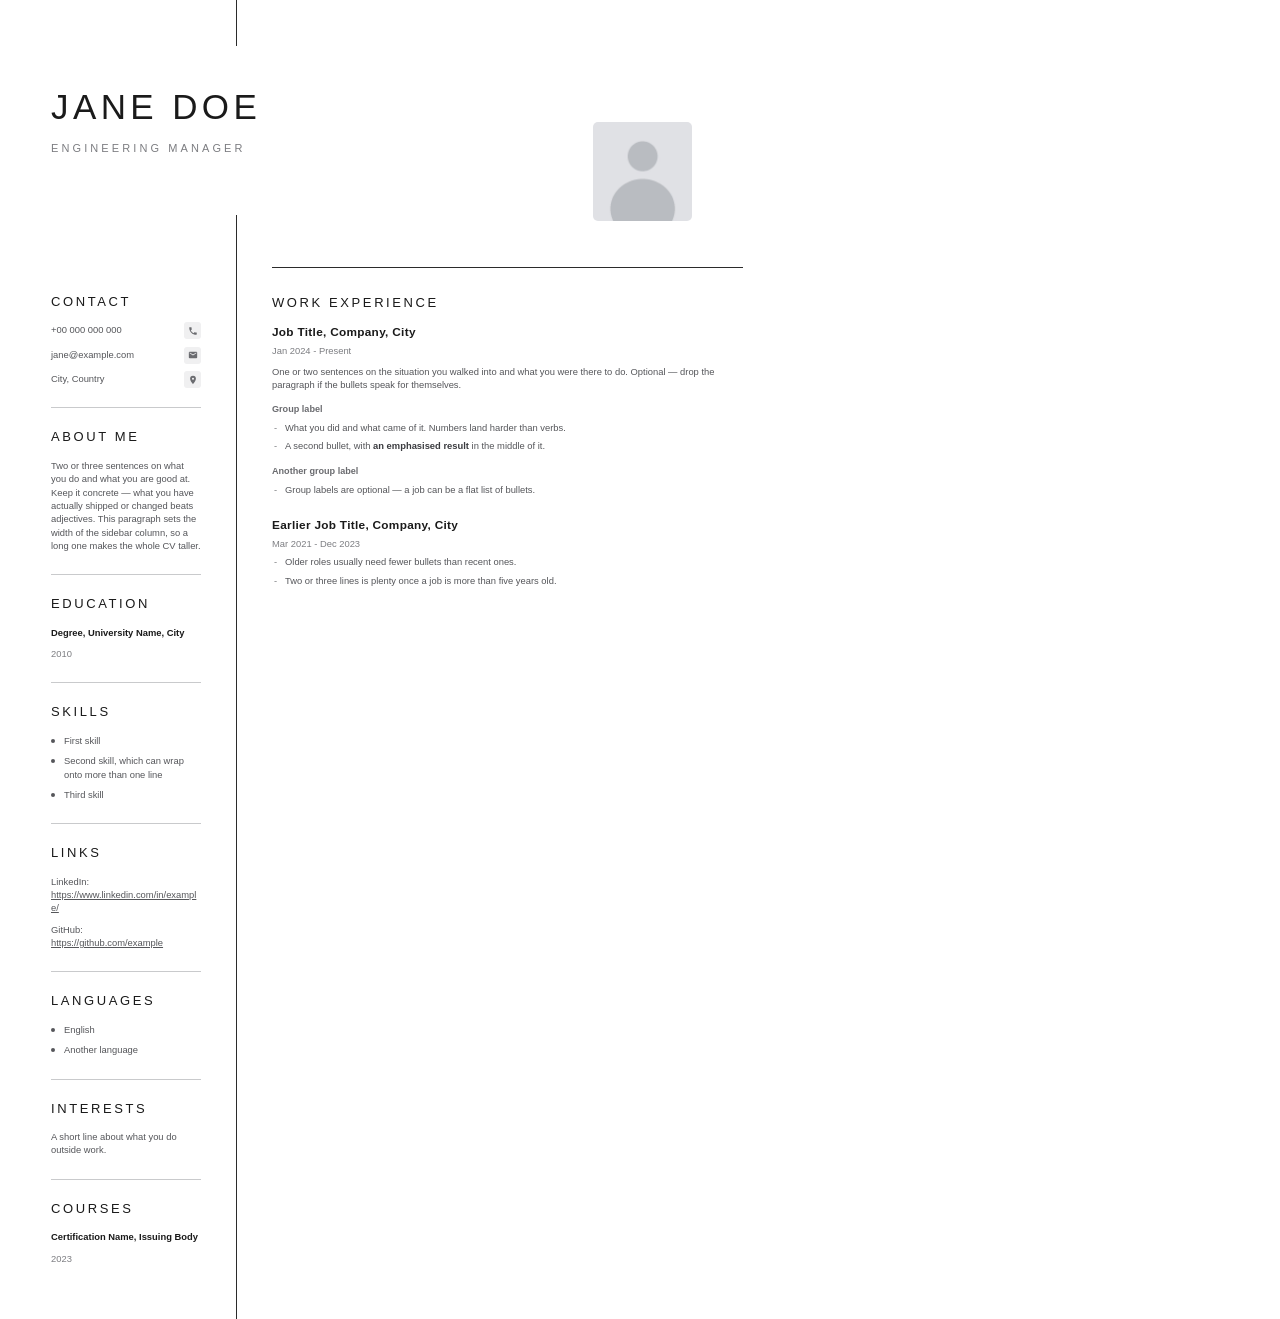
<file: template.html>
<!DOCTYPE html>
<html lang="en">
<head>
<meta charset="utf-8">
<title><!--slot:title-->Jane Doe — CV<!--/slot:title--></title>
<style>
  /* Page width is A4 (210mm = 793.7px at 96dpi). The height is not fixed here:
     the script at the bottom measures the rendered content and declares a
     matching @page size, so the whole CV prints as one tall page. */
  :root {
    --ink:        #1a1a1a;
    --body:       #55565a;
    --muted:      #7c7d81;
    --rule:       #c9cacc;
    --divider:    #2b2b2b;
    --pad-left:   51px;
    --side-width: 150px;
    --gap:        36px;
  }

  @page { margin: 0; }

  html, body { margin: 0; padding: 0; }

  body {
    width: 793.7px;
    background: #fff;
    -webkit-print-color-adjust: exact;
    print-color-adjust: exact;
    font-family: "Avenir Next", "Avenir", "Helvetica Neue", Helvetica, sans-serif;
    font-size: 9.4px;
    line-height: 1.42;
    color: var(--body);
    -webkit-font-smoothing: antialiased;
  }

  .sheet {
    position: relative;
    padding: 40px var(--pad-left) 46px;
    box-sizing: border-box;
  }

  /* Hairline between the sidebar and the main column. It is broken into a short
     stub above the header and a full-length run below it, so the rule never
     crosses the name and role. */
  .sheet::before,
  .sheet::after {
    content: "";
    position: absolute;
    left: 236px;
    width: 1px;
    background: var(--divider);
  }

  .sheet::before { top: 0; height: 46px; }
  .sheet::after  { top: 215px; bottom: 0; }

  .cols {
    display: flex;
    align-items: flex-start;
  }

  .side { width: var(--side-width); flex: none; }
  .main { flex: 1; margin-left: calc(236px - var(--pad-left) - var(--side-width) + var(--gap)); }

  /* ---------- header ---------- */

  /* Tall enough that the photo clears the rule that opens the main column. */
  .header { position: relative; min-height: 185px; }

  h1 {
    margin: 42px 0 0;
    font-size: 35px;
    font-weight: 400;
    letter-spacing: 4.4px;
    color: var(--ink);
    white-space: nowrap;
  }

  .role {
    margin: 9px 0 0;
    font-size: 11px;
    letter-spacing: 3.1px;
    text-transform: uppercase;
    color: var(--muted);
  }

  .photo {
    position: absolute;
    top: 40px;
    right: 51px;
    width: 99px;
    height: 99px;
    border-radius: 5px;
    object-fit: cover;
  }

  /* ---------- section headings ---------- */

  h2 {
    margin: 0 0 12px;
    font-size: 13px;
    font-weight: 400;
    letter-spacing: 2.6px;
    text-transform: uppercase;
    color: var(--ink);
  }

  .side section + section,
  .main  section + section { margin-top: 22px; }

  .side section + section {
    border-top: 1px solid var(--rule);
    padding-top: 20px;
  }

  .main > section:first-child { border-top: 1px solid var(--divider); padding-top: 26px; }
  .side > section:first-child { padding-top: 26px; }

  /* ---------- sidebar ---------- */

  .contact-row {
    position: relative;
    padding-right: 26px;
    margin-bottom: 11px;
  }

  .contact-row .icon {
    position: absolute;
    top: -1px;
    right: 0;
    width: 17px;
    height: 17px;
    border-radius: 3px;
    background: #f0f0f1;
  }

  .contact-row .icon svg { display: block; margin: 3.5px; }

  .side p { margin: 0 0 8px; }
  .side ul { margin: 0; padding: 0; list-style: none; }
  .side li {
    position: relative;
    padding-left: 13px;
    margin-bottom: 7px;
  }
  .side li::before {
    content: "";
    position: absolute;
    left: 0;
    top: 5px;
    width: 4px;
    height: 4px;
    border-radius: 50%;
    background: var(--body);
  }

  .side a { color: var(--body); word-break: break-all; }

  .entry-title { color: var(--ink); font-weight: 600; }
  .entry-meta  { color: var(--muted); margin: 1px 0 9px; }

  /* ---------- main column ---------- */

  /* The gap above a job title is what separates one job from the previous
     one's last bullet, so it has to be clearly larger than the gap between a
     group label and its bullets. */
  .job { margin-bottom: 21px; }
  .job:last-child { margin-bottom: 0; }

  .job h3 {
    margin: 0;
    font-size: 11.8px;
    font-weight: 600;
    letter-spacing: 0.3px;
    color: var(--ink);
  }

  .job .when { margin: 3px 0 0; color: var(--muted); }
  .job .intro { margin: 7px 0 0; }

  /* One step below the job title: smaller, and grey rather than near-black. */
  .group { margin: 12px 0 0; font-size: 9.1px; font-weight: 600; color: #6a6b6f; }

  .main ul { margin: 5px 0 0; padding: 0; list-style: none; }
  .main li {
    position: relative;
    padding-left: 13px;
    margin-bottom: 5px;
  }
  .main li::before {
    content: "-";
    position: absolute;
    left: 2px;
    top: 0;
    color: var(--muted);
  }

  strong { font-weight: 600; color: #3a3b3f; }
</style>
</head>
<body>
<!-- The "slot:name" / "/slot:name" comment pairs below mark the regions that the
     web app in web/ replaces when it builds a CV from a filled-in form. They are
     ordinary HTML comments: editing this file by hand for ./render.sh works
     exactly as before, and the placeholder content between them is real. -->
<div class="sheet">

  <div class="header">
    <!--slot:header-->
    <h1>JANE DOE</h1>
    <p class="role">Engineering Manager</p>
    <img class="photo" src="photo.jpg" alt="">
    <!--/slot:header-->
  </div>

  <div class="cols">
    <div class="side">
      <!--slot:side-->

      <section>
        <h2>Contact</h2>
        <div class="contact-row">
          +00 000 000 000
          <span class="icon"><svg width="10" height="10" viewBox="0 0 24 24" fill="#6b6c70"><path d="M6.6 10.8c1.4 2.8 3.8 5.1 6.6 6.6l2.2-2.2c.3-.3.7-.4 1-.2 1.1.4 2.3.6 3.6.6.6 0 1 .4 1 1V20c0 .6-.4 1-1 1C10.6 21 3 13.4 3 4c0-.6.4-1 1-1h3.5c.6 0 1 .4 1 1 0 1.2.2 2.4.6 3.6.1.3 0 .7-.2 1l-2.3 2.2z"/></svg></span>
        </div>
        <div class="contact-row">
          jane@example.com
          <span class="icon"><svg width="10" height="10" viewBox="0 0 24 24" fill="#6b6c70"><path d="M20 4H4c-1.1 0-2 .9-2 2v12c0 1.1.9 2 2 2h16c1.1 0 2-.9 2-2V6c0-1.1-.9-2-2-2zm0 4-8 5-8-5V6l8 5 8-5v2z"/></svg></span>
        </div>
        <div class="contact-row">
          City, Country
          <span class="icon"><svg width="10" height="10" viewBox="0 0 24 24" fill="#6b6c70"><path d="M12 2a7 7 0 0 0-7 7c0 5.2 7 13 7 13s7-7.8 7-13a7 7 0 0 0-7-7zm0 9.5A2.5 2.5 0 1 1 12 6.5a2.5 2.5 0 0 1 0 5z"/></svg></span>
        </div>
      </section>

      <section>
        <h2>About Me</h2>
        <p>Two or three sentences on what you do and what you are good at. Keep it concrete — what you have actually shipped or changed beats adjectives. This paragraph sets the width of the sidebar column, so a long one makes the whole CV taller.</p>
      </section>

      <section>
        <h2>Education</h2>
        <p class="entry-title">Degree, University Name, City</p>
        <p class="entry-meta">2010</p>
      </section>

      <section>
        <h2>Skills</h2>
        <ul>
          <li>First skill</li>
          <li>Second skill, which can wrap onto more than one line</li>
          <li>Third skill</li>
        </ul>
      </section>

      <section>
        <h2>Links</h2>
        <p>LinkedIn:<br><a href="https://www.linkedin.com/in/example/">https://www.linkedin.com/in/example/</a></p>
        <p>GitHub:<br><a href="https://github.com/example">https://github.com/example</a></p>
      </section>

      <section>
        <h2>Languages</h2>
        <ul>
          <li>English</li>
          <li>Another language</li>
        </ul>
      </section>

      <section>
        <h2>Interests</h2>
        <p>A short line about what you do outside work.</p>
      </section>

      <section>
        <h2>Courses</h2>
        <p class="entry-title">Certification Name, Issuing Body</p>
        <p class="entry-meta">2023</p>
      </section>
      <!--/slot:side-->

    </div>

    <div class="main">
      <!--slot:main-->
      <section>
        <h2>Work Experience</h2>

        <div class="job">
          <h3>Job Title, Company, City</h3>
          <p class="when">Jan 2024 - Present</p>
          <p class="intro">One or two sentences on the situation you walked into and what you were there to do. Optional — drop the paragraph if the bullets speak for themselves.</p>

          <p class="group">Group label</p>
          <ul>
            <li>What you did and what came of it. Numbers land harder than verbs.</li>
            <li>A second bullet, with <strong>an emphasised result</strong> in the middle of it.</li>
          </ul>

          <p class="group">Another group label</p>
          <ul>
            <li>Group labels are optional — a job can be a flat list of bullets.</li>
          </ul>
        </div>

        <div class="job">
          <h3>Earlier Job Title, Company, City</h3>
          <p class="when">Mar 2021 - Dec 2023</p>
          <ul>
            <li>Older roles usually need fewer bullets than recent ones.</li>
            <li>Two or three lines is plenty once a job is more than five years old.</li>
          </ul>
        </div>

      </section>
      <!--/slot:main-->
    </div>
  </div>
</div>

<script>
  // Chrome paginates using the @page size, so the whole CV only stays on one
  // page if that size matches the rendered content. Measure it, then declare it.
  // The extra millimetre absorbs sub-pixel rounding; without it the last
  // fraction of a line spills onto a second page.
  const mm = document.documentElement.scrollHeight / 96 * 25.4 + 1;
  const style = document.createElement("style");
  style.textContent = "@page { size: 210mm " + mm.toFixed(2) + "mm; margin: 0; }";
  document.head.appendChild(style);
</script>
</body>
</html>
</file>
